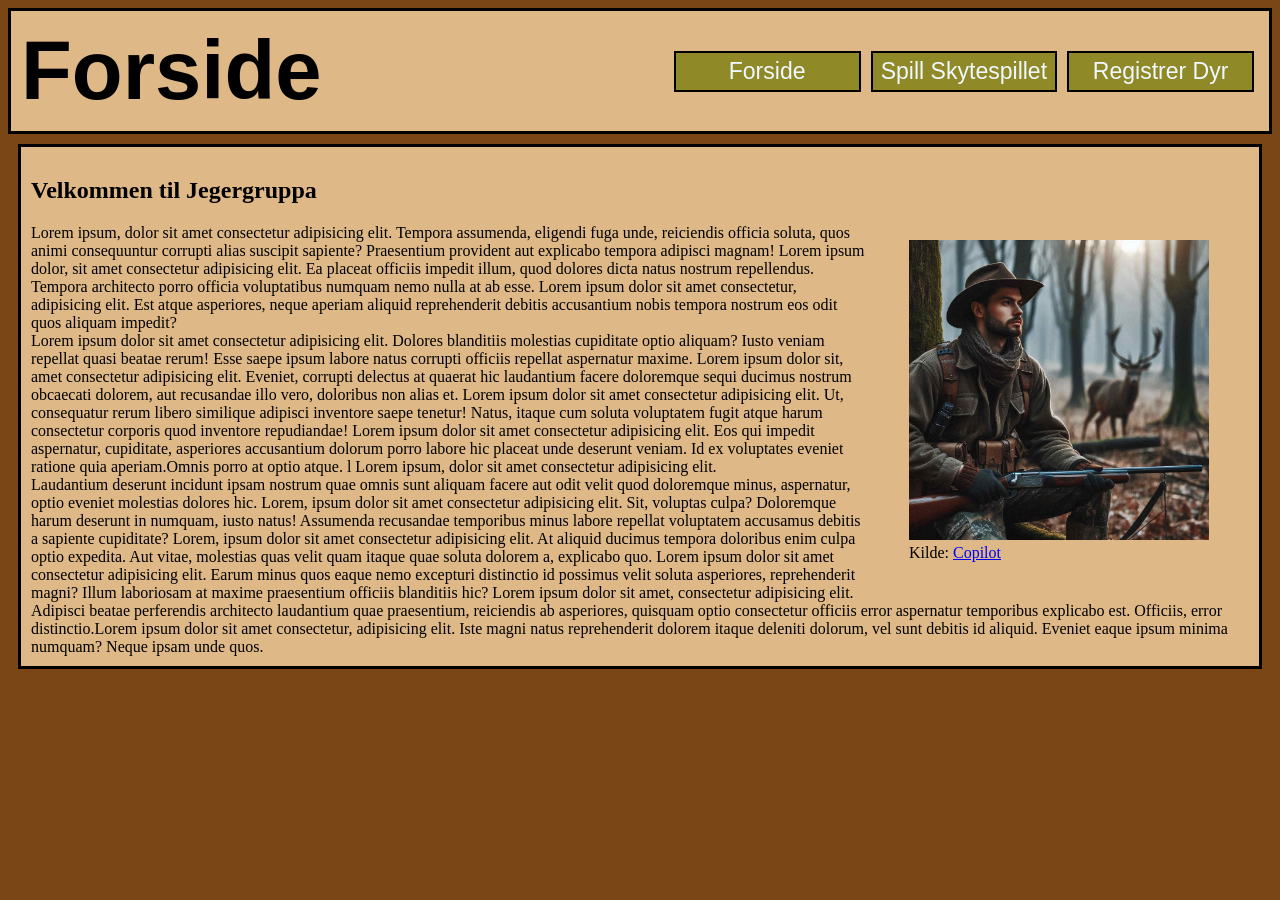
<file: Index.html>
<!doctype html>
<html lang="zxx">
<head> 
  <title> Forside </title>
  <meta charset="utf-8">
  <link rel="stylesheet" href="Stilark.css">
  <style>

    figure{
      float:right
    }

  </style>
</head>
<body>
    <div id="meny">
        <h1>Forside</h1>
        <a class="Lenke" href="Index.html">Forside</a>
        <a class="Lenke" href="Skytespill.html">Spill Skytespillet</a>
        <a class="Lenke" href="RegistrerDyr.html">Registrer Dyr</a>
    </div>

    <div class="container">
      <h2>Velkommen til Jegergruppa</h2>
      <figure>
        <img src="medier/Jeger.jpeg" alt="Jeger i skogen med hjort i bakgrunnen" height="300" width="300">
        <figcaption>Kilde: 
          <a class="bildekilde" href="https://copilot.microsoft.com/">Copilot</a>
        </figcaption>
      </figure>
      <div> Lorem ipsum, dolor sit amet consectetur adipisicing elit. Tempora assumenda, eligendi fuga unde, reiciendis officia soluta, quos animi consequuntur corrupti alias suscipit sapiente? Praesentium provident aut explicabo tempora adipisci magnam! Lorem ipsum dolor, sit amet consectetur adipisicing elit. Ea placeat officiis impedit illum, quod dolores dicta natus nostrum repellendus. Tempora architecto porro officia voluptatibus numquam nemo nulla at ab esse. Lorem ipsum dolor sit amet consectetur, adipisicing elit. Est atque asperiores, neque aperiam aliquid reprehenderit debitis accusantium nobis tempora nostrum eos odit quos aliquam impedit? <br> Lorem ipsum dolor sit amet consectetur adipisicing elit. Dolores blanditiis molestias cupiditate optio aliquam? Iusto veniam repellat quasi beatae rerum! Esse saepe ipsum labore natus corrupti officiis repellat aspernatur maxime. Lorem ipsum dolor sit, amet consectetur adipisicing elit. Eveniet, corrupti delectus at quaerat hic laudantium facere doloremque sequi ducimus nostrum obcaecati dolorem, aut recusandae illo vero, doloribus non alias et. Lorem ipsum dolor sit amet consectetur adipisicing elit. Ut, consequatur rerum libero similique adipisci inventore saepe tenetur! Natus, itaque cum soluta voluptatem fugit atque harum consectetur corporis quod inventore repudiandae! Lorem ipsum dolor sit amet consectetur adipisicing elit. Eos qui impedit aspernatur, cupiditate, asperiores accusantium dolorum porro labore hic placeat unde deserunt veniam. Id ex voluptates eveniet ratione quia aperiam.Omnis porro at optio atque. l Lorem ipsum, dolor sit amet consectetur adipisicing elit. <br>Laudantium deserunt incidunt ipsam nostrum quae omnis sunt aliquam facere aut odit velit quod doloremque minus, aspernatur, optio eveniet molestias dolores hic. Lorem, ipsum dolor sit amet consectetur adipisicing elit. Sit, voluptas culpa? Doloremque harum deserunt in numquam, iusto natus! Assumenda recusandae temporibus minus labore repellat voluptatem accusamus debitis a sapiente cupiditate? Lorem, ipsum dolor sit amet consectetur adipisicing elit. At aliquid ducimus tempora doloribus enim culpa optio expedita. Aut vitae, molestias quas velit quam itaque quae soluta dolorem a, explicabo quo. Lorem ipsum dolor sit amet consectetur adipisicing elit. Earum minus quos eaque nemo excepturi distinctio id possimus velit soluta asperiores, reprehenderit magni? Illum laboriosam at maxime praesentium officiis blanditiis hic? Lorem ipsum dolor sit amet, consectetur adipisicing elit.<br> Adipisci beatae perferendis architecto laudantium quae praesentium, reiciendis ab asperiores, quisquam optio consectetur officiis error aspernatur temporibus explicabo est. Officiis, error distinctio.Lorem ipsum dolor sit amet consectetur, adipisicing elit. Iste magni natus reprehenderit dolorem itaque deleniti dolorum, vel sunt debitis id aliquid. Eveniet eaque ipsum minima numquam? Neque ipsam unde quos. </div>
    </div>
    
 <script>
 </script>
</body>
</html>
</file>
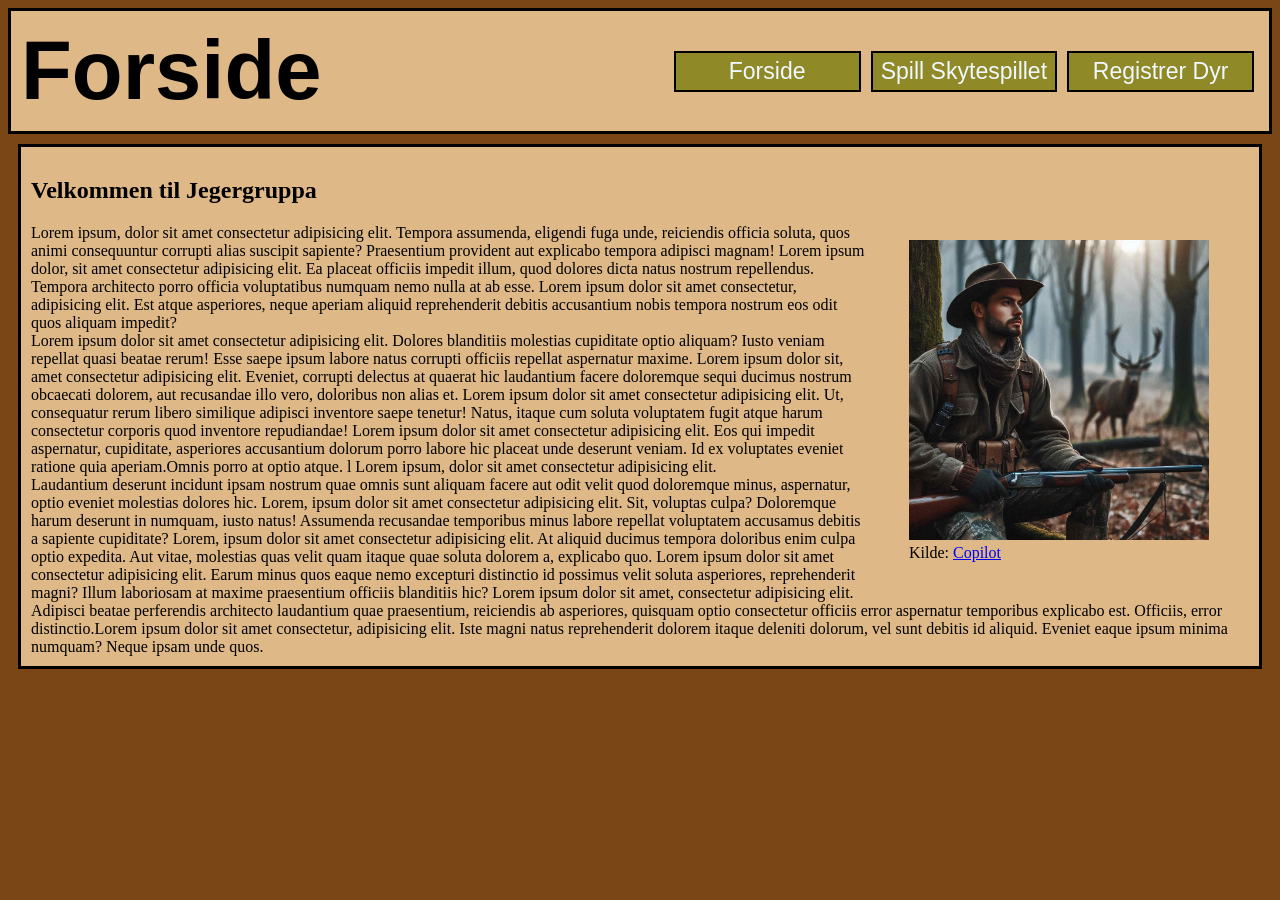
<file: index.html>
<!doctype html>
<html lang="zxx">
<head> 
  <title> Forside </title>
  <meta charset="utf-8">
  <link rel="stylesheet" href="Stilark.css">
  <style>

    figure{
      float:right
    }

  </style>
</head>
<body>
    <div id="meny">
        <h1>Forside</h1>
        <a class="Lenke" href="index.html">Forside</a>
        <a class="Lenke" href="Skytespill.html">Spill Skytespillet</a>
        <a class="Lenke" href="RegistrerDyr.html">Registrer Dyr</a>
    </div>

    <div class="container">
      <h2>Velkommen til Jegergruppa</h2>
      <figure>
        <img src="medier/Jeger.jpeg" alt="Jeger i skogen med hjort i bakgrunnen" height="300" width="300">
        <figcaption>Kilde: 
          <a class="bildekilde" href="https://copilot.microsoft.com/">Copilot</a>
        </figcaption>
      </figure>
      <div> Lorem ipsum, dolor sit amet consectetur adipisicing elit. Tempora assumenda, eligendi fuga unde, reiciendis officia soluta, quos animi consequuntur corrupti alias suscipit sapiente? Praesentium provident aut explicabo tempora adipisci magnam! Lorem ipsum dolor, sit amet consectetur adipisicing elit. Ea placeat officiis impedit illum, quod dolores dicta natus nostrum repellendus. Tempora architecto porro officia voluptatibus numquam nemo nulla at ab esse. Lorem ipsum dolor sit amet consectetur, adipisicing elit. Est atque asperiores, neque aperiam aliquid reprehenderit debitis accusantium nobis tempora nostrum eos odit quos aliquam impedit? <br> Lorem ipsum dolor sit amet consectetur adipisicing elit. Dolores blanditiis molestias cupiditate optio aliquam? Iusto veniam repellat quasi beatae rerum! Esse saepe ipsum labore natus corrupti officiis repellat aspernatur maxime. Lorem ipsum dolor sit, amet consectetur adipisicing elit. Eveniet, corrupti delectus at quaerat hic laudantium facere doloremque sequi ducimus nostrum obcaecati dolorem, aut recusandae illo vero, doloribus non alias et. Lorem ipsum dolor sit amet consectetur adipisicing elit. Ut, consequatur rerum libero similique adipisci inventore saepe tenetur! Natus, itaque cum soluta voluptatem fugit atque harum consectetur corporis quod inventore repudiandae! Lorem ipsum dolor sit amet consectetur adipisicing elit. Eos qui impedit aspernatur, cupiditate, asperiores accusantium dolorum porro labore hic placeat unde deserunt veniam. Id ex voluptates eveniet ratione quia aperiam.Omnis porro at optio atque. l Lorem ipsum, dolor sit amet consectetur adipisicing elit. <br>Laudantium deserunt incidunt ipsam nostrum quae omnis sunt aliquam facere aut odit velit quod doloremque minus, aspernatur, optio eveniet molestias dolores hic. Lorem, ipsum dolor sit amet consectetur adipisicing elit. Sit, voluptas culpa? Doloremque harum deserunt in numquam, iusto natus! Assumenda recusandae temporibus minus labore repellat voluptatem accusamus debitis a sapiente cupiditate? Lorem, ipsum dolor sit amet consectetur adipisicing elit. At aliquid ducimus tempora doloribus enim culpa optio expedita. Aut vitae, molestias quas velit quam itaque quae soluta dolorem a, explicabo quo. Lorem ipsum dolor sit amet consectetur adipisicing elit. Earum minus quos eaque nemo excepturi distinctio id possimus velit soluta asperiores, reprehenderit magni? Illum laboriosam at maxime praesentium officiis blanditiis hic? Lorem ipsum dolor sit amet, consectetur adipisicing elit.<br> Adipisci beatae perferendis architecto laudantium quae praesentium, reiciendis ab asperiores, quisquam optio consectetur officiis error aspernatur temporibus explicabo est. Officiis, error distinctio.Lorem ipsum dolor sit amet consectetur, adipisicing elit. Iste magni natus reprehenderit dolorem itaque deleniti dolorum, vel sunt debitis id aliquid. Eveniet eaque ipsum minima numquam? Neque ipsam unde quos. </div>
    </div>
    
 <script>
 </script>
</body>
</html>
</file>
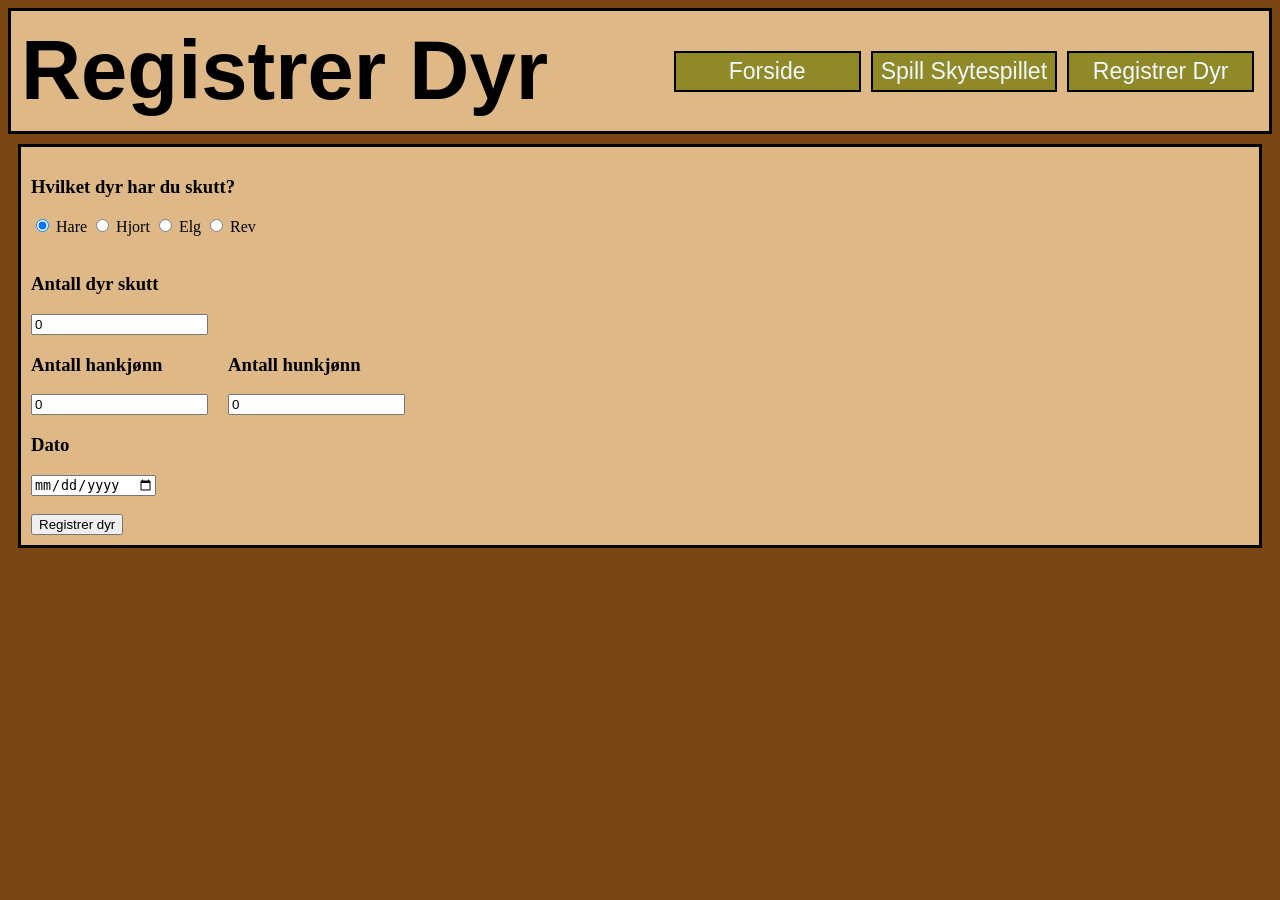
<file: RegistrerDyr.html>
<!doctype html>
<html lang="no">
<head> 
  <title> Registrer Dyr </title>
  <meta charset="utf-8">
  <link rel="stylesheet" href="Stilark.css">
  <style>
    
    .kvittering{
      background-color:burlywood;
      border: 3px solid black;
      margin: 10px;
      padding: 10px; 
      height: 300px;
      display: flex;
      justify-content:space-between;
    }

    .tekstboks{
    padding: 4vw;
    }

    #hvilketKjonn{
      display:flex;
      flex-wrap: wrap;
    }

    #bilde{
      width: 300px;
      height: 300px;
    }

    .kjonn{
      margin-right: 20px;
    }

    #feilmelding{
      color: red;
    }

    #beholder{
      display: flex;
      flex-direction: column;
    }

  </style>
</head>
<body>
    <div id="meny">
        <h1>Registrer Dyr</h1>
        <a class="Lenke" href="index.html">Forside</a>
        <a class="Lenke" href="Skytespill.html">Spill Skytespillet</a>
        <a class="Lenke" href="RegistrerDyr.html">Registrer Dyr</a>
    </div>

    <div class="container">
      <div class="checkboxradio">
        <h3>Hvilket dyr har du skutt?</h3>
        <label>
          <input type="radio" name="dyr" value="hare" id="hare" checked> Hare
        </label>

        <label>
          <input type="radio" name="dyr" value="hjort" id="hjort" > Hjort
        </label>

        <label>
         <input type="radio" name="dyr" value="elg" id="elg" > Elg
        </label>

        <label>
          <input type="radio" name="dyr" value="rev" id="rev" > Rev
        </label>   
      </div>
      <br>
      <h3>Antall dyr skutt</h3>
      <label>
        <input type="number" min="0" value="0" id="antallDyr">
      </label>
      <br>
        
      <div id="hvilketKjonn">
        <div>
          <h3>Antall hankjønn </h3>
          <label class="kjonn">
            <input type="number" min="0" value="0" id="hankjonn" >
          </label>
        </div>
        <div>
          <h3>Antall hunkjønn</h3>
          <label class="kjonn">
            <input type="number" min="0" value="0" id="hunkjonn" >
          </label>
        </div>
      </div>

      <h3>Dato</h3>
      <label>
        <input type="date" id="dato">
      </label>
      <br>
      <br>
      <button>Registrer dyr</button>
     <div id="feilmelding"></div>  
    </div>
    <div id="beholder"></div>

 <script>
  
  let hvilketDyr = document.querySelectorAll("input[type='radio']");
  let antallDyrE = document.querySelector("#antallDyr");
  let hankjonnE= document.querySelector("#hankjonn");
  let hunkjonnE= document.querySelector("#hunkjonn");
  let buttonE = document.querySelector("button");
  let datoE = document.querySelector("#dato");
  let feilmeldingE = document.querySelector("#feilmelding");
  let beholderE= document.querySelector("#beholder");
  let kvitteringArray = []; 
  let nykvittering={};

  
  buttonE.addEventListener("click", registrerDyr)
     
  console.log("hei")           


  function registrerDyr(){ 
    //sjekker for feilmeldinger
    if(antallDyrE.value==0){ 
      feilmeldingE.innerText = "Du må fylle inn antall dyr!";    
    }else if(Number(hankjonnE.value)+Number(hunkjonnE.value)!==Number(antallDyrE.value)){ 
      feilmeldingE.innerText = "Antall han og hunkjønn må være like mye som antall dyr skutt";  
    }else if(datoE.value == ""){ 
      feilmeldingE.innerText = "Du må fylle inn dato!"; 
    }else{ 
      let a=0      
      //Lager verdiene til kvitteringen 
      while(a<hvilketDyr.length){
        if(hvilketDyr[a].checked==true){
            nykvittering = {
            hvilketDyr: hvilketDyr[a].value,
            antallDyr: antallDyrE.value, 
            hankjonn: hankjonnE.value,
            hunkjonn: hunkjonnE.value, 
            dato: datoE.value,
            bilde: "medier/"+a+".jpeg"
            };
        }
        a++
      }
      //legger kvitteringen i arrayen
      kvitteringArray.unshift(nykvittering); 
      
      visKvittering();   

      feilmeldingE.innerText = "";   
    }       
  } 

  function visKvittering(){ 
    beholderE.innerHTML=""
   
    for(let i=0; i<kvitteringArray.length; i++){
      //lager elementer
      let kvittering = document.createElement("div"); 
      let tekstboks = document.createElement("div")
      let h2 = document.createElement("h2"); 
      let h3 = document.createElement("h3"); 
      let p = document.createElement("p"); 
      let bilde = document.createElement("img");
          
     
      kvittering.className="kvittering"
      tekstboks.className="tekstboks"
      bilde.id="bilde"
      
      //endrer innholdet til elementene
      h2.innerHTML = "Du har skutt "+kvitteringArray[i].antallDyr+" dyr av typen "+kvitteringArray[i].hvilketDyr
      bilde.src= kvitteringArray[i].bilde


      h3.innerHTML = kvitteringArray[i].hankjonn+" av dem var hankjønn og "+kvitteringArray[i].hunkjonn+" av dem var hunkjønn"

      p.innerHTML = "Registrert på datoen "+kvitteringArray[i].dato+"<br> <br><h3>Takk for at du registrerer hos oss!</h3>"          
          
      //legger til elementene på nettsiden
      beholderE.appendChild(kvittering); 
      kvittering.appendChild(tekstboks)
      tekstboks.appendChild(h2); 
      tekstboks.appendChild(h3); 
      tekstboks.appendChild(p); 

      kvittering.appendChild(bilde)
          
    }   
  } 
 </script>
</body>
</html>
</file>
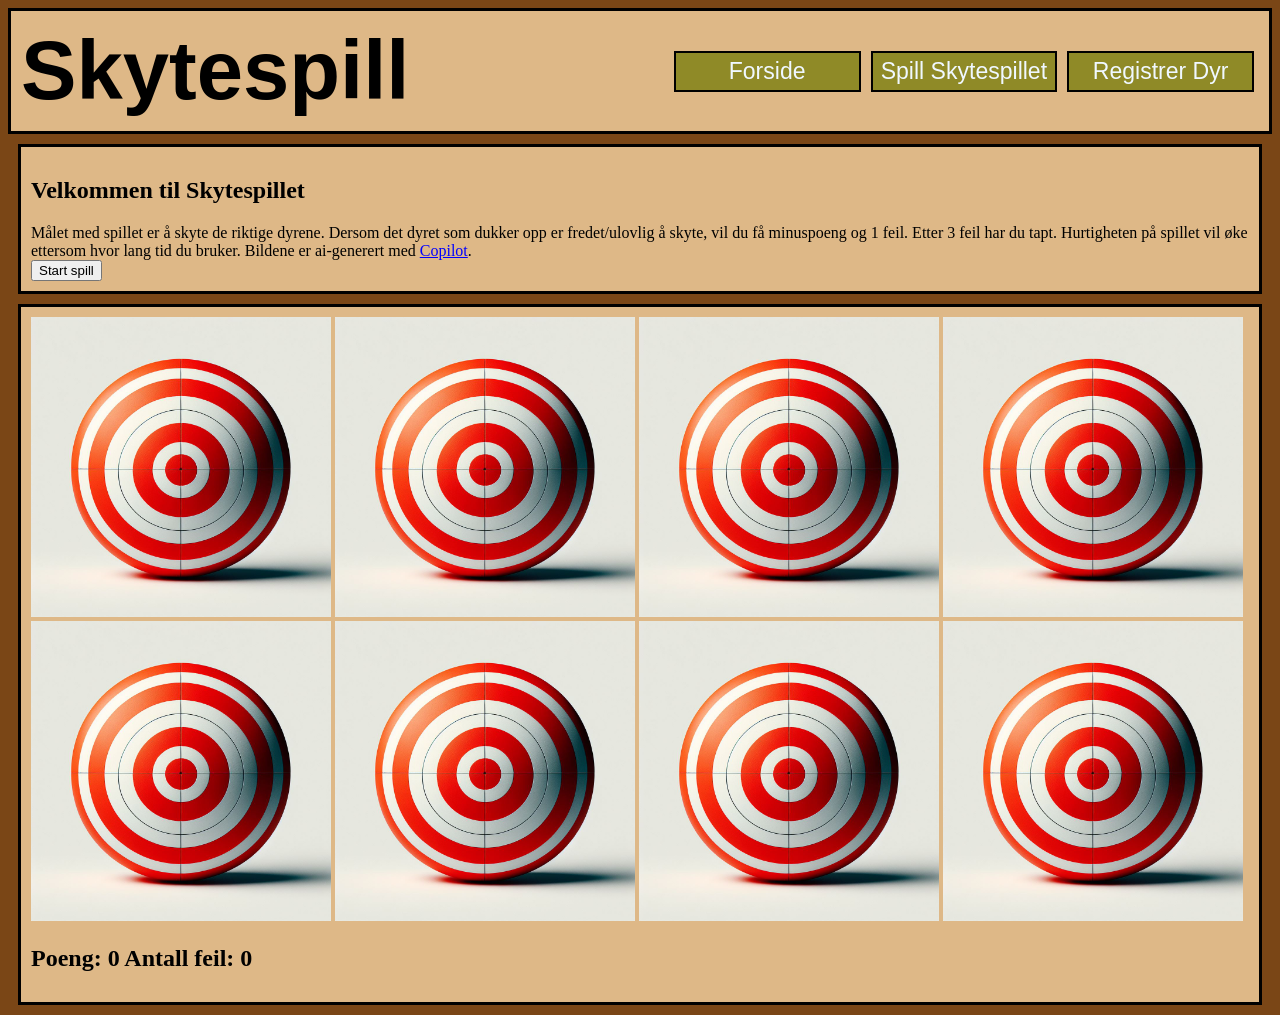
<file: Skytespill.html>
<!doctype html>
<html lang="no">
<head> 
  <title> Skytespill </title>
  <meta charset="utf-8">
  <link rel="stylesheet" href="Stilark.css">
  <style>
    
    #bildeboks{
      cursor: url(medier/cursor.png), auto;
    }
    

  </style>
</head>
<body>
    <div id="meny">
        <h1>Skytespill</h1>
        <a class="Lenke" href="index.html">Forside</a>
        <a class="Lenke" href="Skytespill.html">Spill Skytespillet</a>
        <a class="Lenke" href="RegistrerDyr.html">Registrer Dyr</a>
    </div>

    <div class="container">
        <h2>Velkommen til Skytespillet</h2>
        <div>Målet med spillet er å skyte de riktige dyrene. Dersom det dyret som dukker opp er fredet/ulovlig å skyte, vil du få minuspoeng og 1 feil. Etter 3 feil har du tapt. Hurtigheten på spillet vil øke ettersom hvor lang tid du bruker. Bildene er ai-generert med <a class="bildekilde" href="https://copilot.microsoft.com/">Copilot</a>. </div>
        <button id="startSpillet">Start spill</button>
    </div>
    <div class="container">
      <div id="bildeboks">
          <img src="medier/bakgrunn.jpeg" alt="bakgrunnsbilde" height="300" width="300">
          <img src="medier/bakgrunn.jpeg" alt="bakgrunnsbilde" height="300" width="300">      
          <img src="medier/bakgrunn.jpeg" alt="bakgrunnsbilde" height="300" width="300">
          <img src="medier/bakgrunn.jpeg" alt="bakgrunnsbilde" height="300" width="300">
          <img src="medier/bakgrunn.jpeg" alt="bakgrunnsbilde" height="300" width="300">
          <img src="medier/bakgrunn.jpeg" alt="bakgrunnsbilde" height="300" width="300">
          <img src="medier/bakgrunn.jpeg" alt="bakgrunnsbilde" height="300" width="300">
          <img src="medier/bakgrunn.jpeg" alt="bakgrunnsbilde" height="300" width="300">
          <h2 id="poeng">Poeng: 0 Antall feil: 0</h2>
      </div>
    </div>
 <script>
    let bildeArrayE = document.querySelectorAll("img")
    let buttonE = document.querySelector("#startSpillet")
    let poengE = document.querySelector("#poeng")
    let bildeboksE = document.querySelector("#bildeboks")
    let i=0
    let poeng=0
    let antallFeil = 0
    let tidsintervall = 1500
  

    buttonE.addEventListener("click", startSpill)
    
    

  
    function startSpill(){
    //starter spillet åpner et tilfeldig bilde på en tilfeldig plass
      if (antallFeil<3){
        tilfeldigTall=Math.floor(Math.random()*bildeArrayE.length)
        let tilfeldigTall2 = Math.floor(Math.random()*bildeArrayE.length)
        
        buttonE.removeEventListener("click", startSpill)
        
        
    
        bildeArrayE[tilfeldigTall].src="medier/"+tilfeldigTall2+".jpeg"
        
        bildeArrayE[tilfeldigTall].addEventListener("click", sjekkPoeng)

        //gir bildet en class utifra om det er lovlig å skyte eller ikke
        if(tilfeldigTall2<4){
          bildeArrayE[tilfeldigTall].className= "ja";
        } else{
          bildeArrayE[tilfeldigTall].className= "nei";
        }

        //endrer tidsintervallet mellom rundene så det går kjappere
        if(tidsintervall>700){
        tidsintervall=tidsintervall-40}
      
        setTimeout(nyRunde, tidsintervall)
      } else{ 
        bildeboksE.innerHTML= "<h1>Game over</h1> Poeng: "+poeng
        bildeboksE.style.fontSize= "75px"  
      }
      
    }

    function nyRunde(){
      //setter bildet tilbake til bakgrunnsbildet og kjører startSpill igjen
        bildeArrayE[tilfeldigTall].src="medier/bakgrunn.jpeg"
        bildeArrayE[tilfeldigTall].removeEventListener("click", sjekkPoeng)
        setTimeout(startSpill, tidsintervall)
    }

    function sjekkPoeng(){
      //sjekker hvis dyre er lovlig å skyte eller ikke og gir poeng utifra det
      if(bildeArrayE[tilfeldigTall].className=="ja"){
         poeng++
         poengE.innerHTML="Poeng:"+poeng+" Antall feil:"+antallFeil
         bildeArrayE[tilfeldigTall].removeAttribute("class")
      } else if(bildeArrayE[tilfeldigTall].className=="nei"){
         antallFeil++
         poeng--
         poengE.innerHTML="Poeng:"+poeng+" Antall feil:"+antallFeil
         bildeArrayE[tilfeldigTall].removeAttribute("class") 
      }
    }
 </script>
</body>
</html>
</file>
<file: Stilark.css>
body{
    background-color: rgb(122, 70, 22);
  }
  
  #meny > h1{
      font-size:6.5vw;
      width:75%;
      
      
  }
  
  #meny{
      background-color:burlywood;
      position: sticky; 
      
      top:0px;
      border: 3px solid black;
      height:100px;
      display:flex;
      flex-direction: row;
      padding:10px;
      font-family: 'Josefin Sans', sans-serif;
      align-items: center;
      justify-content: center;
  }
  
  .Lenke{
    border: 2px solid black;
    background-color: rgb(143, 138, 39);
    text-decoration:none; 
    color:aliceblue;
    padding: 5px;
    margin:5px;
    font-size: 1.8vw;
    width:20%;
    display: flex;
    justify-content: center;
  }
  .Lenke:hover{ 
      background-color: rgb(141, 182, 235); 
      border: 2px solid black; 
  } 
  .bildekilde{
    color: blue ;
  }
  .bildekilde:hover{
    color: aqua;
  }
  .container{
    background-color:burlywood;
    border: 3px solid black;
    margin: 10px;
    padding: 10px; 
  }
</file>
